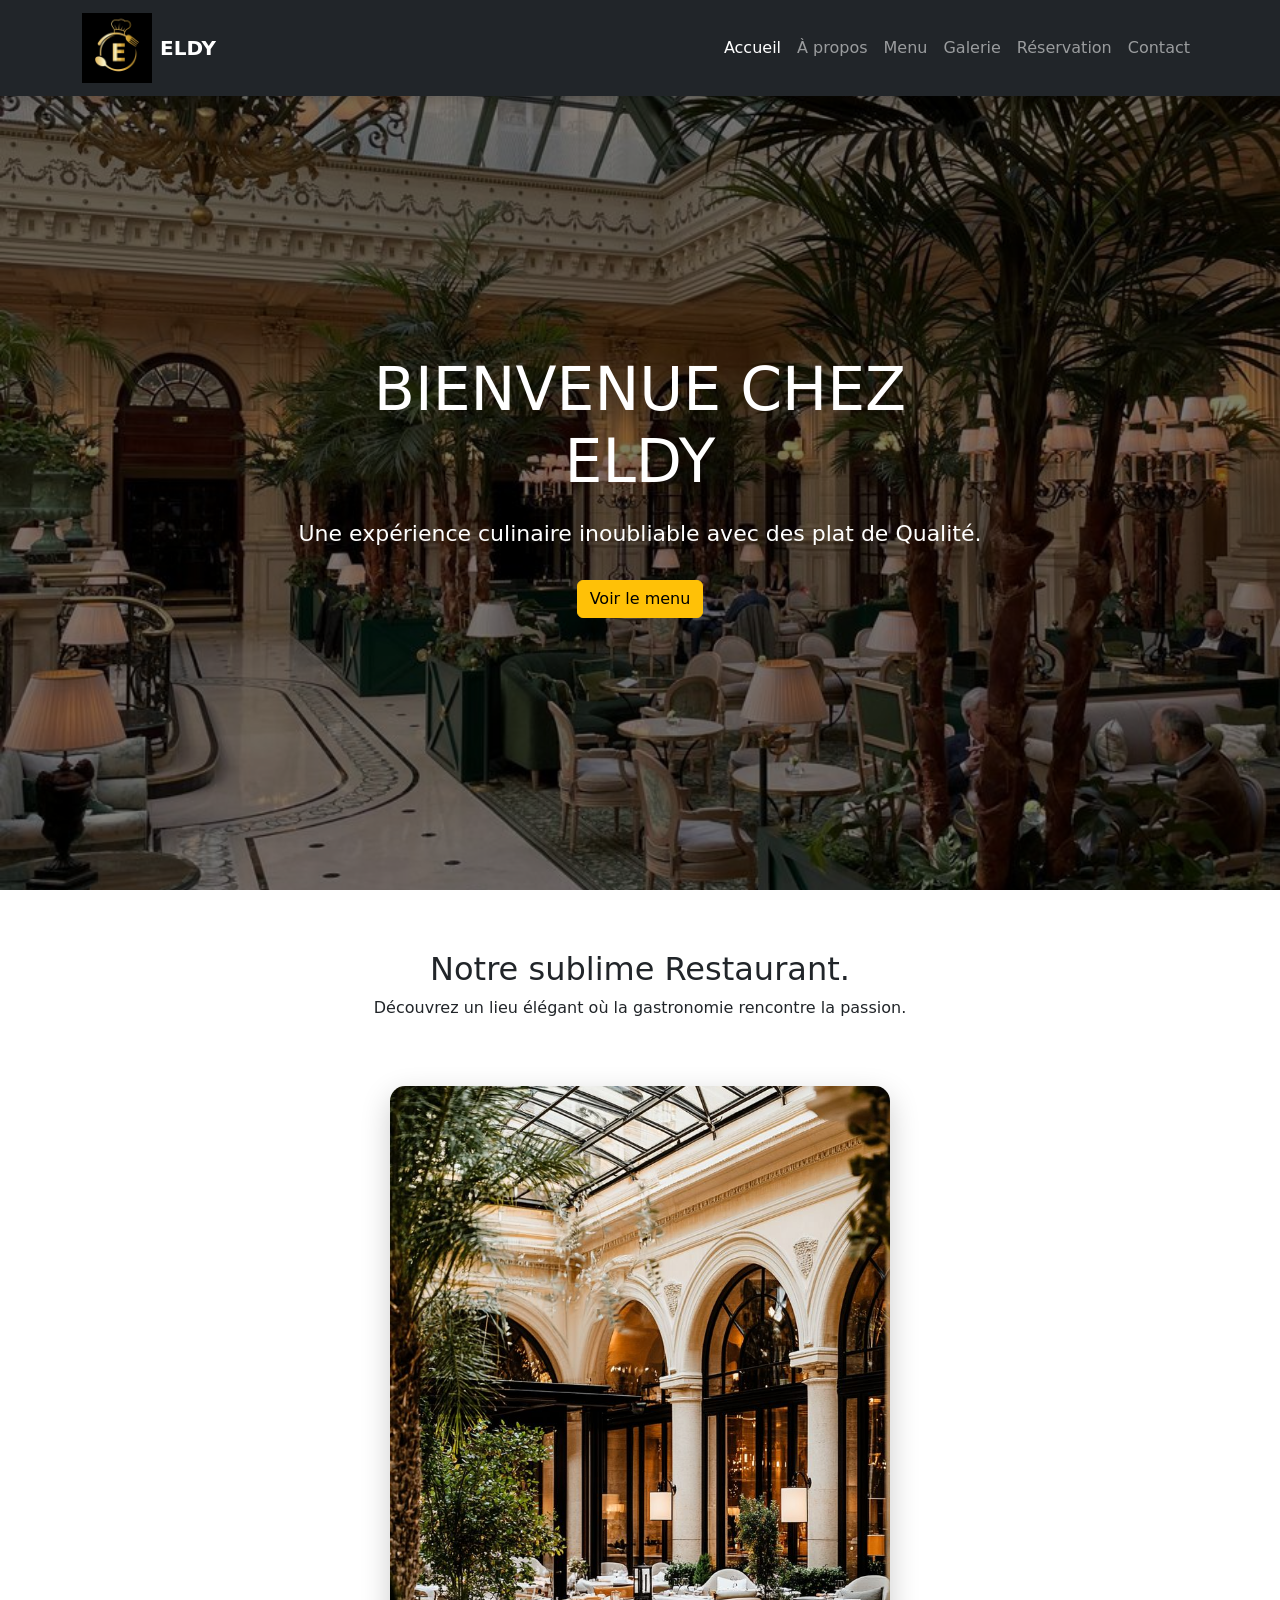
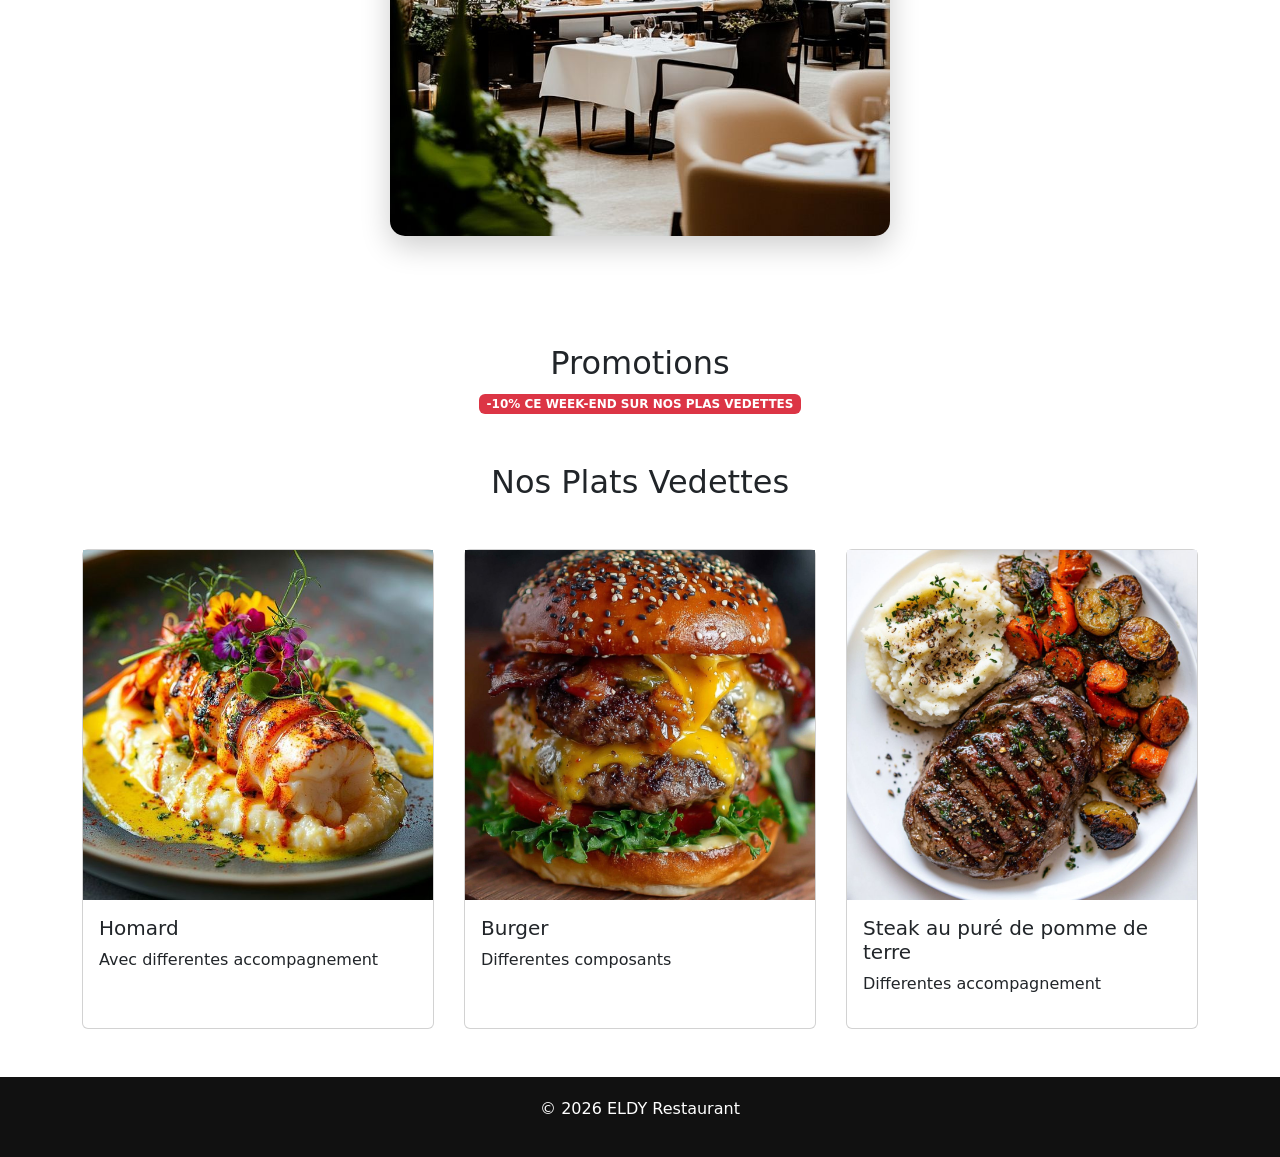
<file: index.html>
<!DOCTYPE html>
<html lang="fr">

<head>

    <meta charset="UTF-8">
    <meta name="viewport" content="width=device-width, initial-scale=1.0">

    <title>ELLI Restaurant</title>

    <link rel="stylesheet" href="style.css">

    <link href="https://cdn.jsdelivr.net/npm/bootstrap@5.3.2/dist/css/bootstrap.min.css" rel="stylesheet">

</head>

<body>

    <!-- NAVBAR FIXE -->

    <nav class="navbar navbar-expand-lg navbar-dark bg-dark fixed-top">

        <div class="container">

            <a class="navbar-brand d-flex align-items-center" href="#">

                <img src="images/LOGO.jpg" alt="Logo ELDY" width="70" class="me-2">

                ELDY

            </a>

            <button class="navbar-toggler" type="button" data-bs-toggle="collapse" data-bs-target="#menu">

                <span class="navbar-toggler-icon"></span>

            </button>

            <div class="collapse navbar-collapse" id="menu">

                <ul class="navbar-nav ms-auto">

                    <li class="nav-item">
                        <a class="nav-link active" href="index.html">Accueil</a>
                    </li>

                    <li class="nav-item">
                        <a class="nav-link" href="apropos.html">À propos</a>
                    </li>

                    <li class="nav-item">
                        <a class="nav-link" href="menu.html">Menu</a>
                    </li>

                    <li class="nav-item">
                        <a class="nav-link" href="galerie.html">Galerie</a>
                    </li>

                    <li class="nav-item">
                        <a class="nav-link" href="reservation.html">Réservation</a>
                    </li>

                    <li class="nav-item">
                        <a class="nav-link" href="contact.html">Contact</a>
                    </li>

                </ul>

            </div>

        </div>

    </nav>

    <!-- HERO SECTION -->

    <section class="hero">

        <div class="hero-content">


            <h1>BIENVENUE CHEZ ELDY</h1>
            <p>Une expérience culinaire inoubliable avec des plat de Qualité.</p>

            <a href="menu.html" class="btn btn-warning">Voir le menu</a>

        </div>

    </section>



    <!-- IMAGE RESTAURANT -->



    <section class="welcome-section">

        <div class="container text-center">

            <h2>Notre sublime Restaurant.</h2>

            <p>Découvrez un lieu élégant où la gastronomie rencontre la passion.</p>

            <img src="images/andan.jpg" class="welcome-img">

        </div>

    </section>

    <section class="container my-5 text-center">

        <h2>Promotions</h2>

        <span class="badge bg-danger">-10% CE WEEK-END SUR NOS PLAS VEDETTES </span>


    </section>

    <section class="container my-5">

        <h2 class="text-center mb-5">Nos Plats Vedettes</h2>

        <div class="grid-3">

            <div class="card">

                <img src="images/pulpe.jpg">

                <div class="card-body">

                    <h5>Homard </h5>

                    <p>Avec differentes accompagnement</p>

                </div>

            </div>


            <div class="card">



                <img src="images/burger.jpg">
                <div class="card-body">

                    <h5>Burger</h5>

                    <p>Differentes composants</p>

                </div>

            </div>


            <div class="card">

                <img src="images/steak.jpg">

                <div class="card-body">

                    <h5>Steak au puré de pomme de terre</h5>

                    <p>Differentes accompagnement</p>

                </div>

            </div>

        </div>

    </section>



    <!-- FOOTER -->

    <footer>

        <p>© 2026 ELDY Restaurant</p>

    </footer>



    <script src="https://cdn.jsdelivr.net/npm/bootstrap@5.3.2/dist/js/bootstrap.bundle.min.js"></script>
    <a href="apropos.html"></a>
    <a href="contact.html"></a>
    <a href="galerie.html"></a>
    <a href="menu.html"></a>
    <a href="reservation.html"></a>

</body>

</html>
</file>
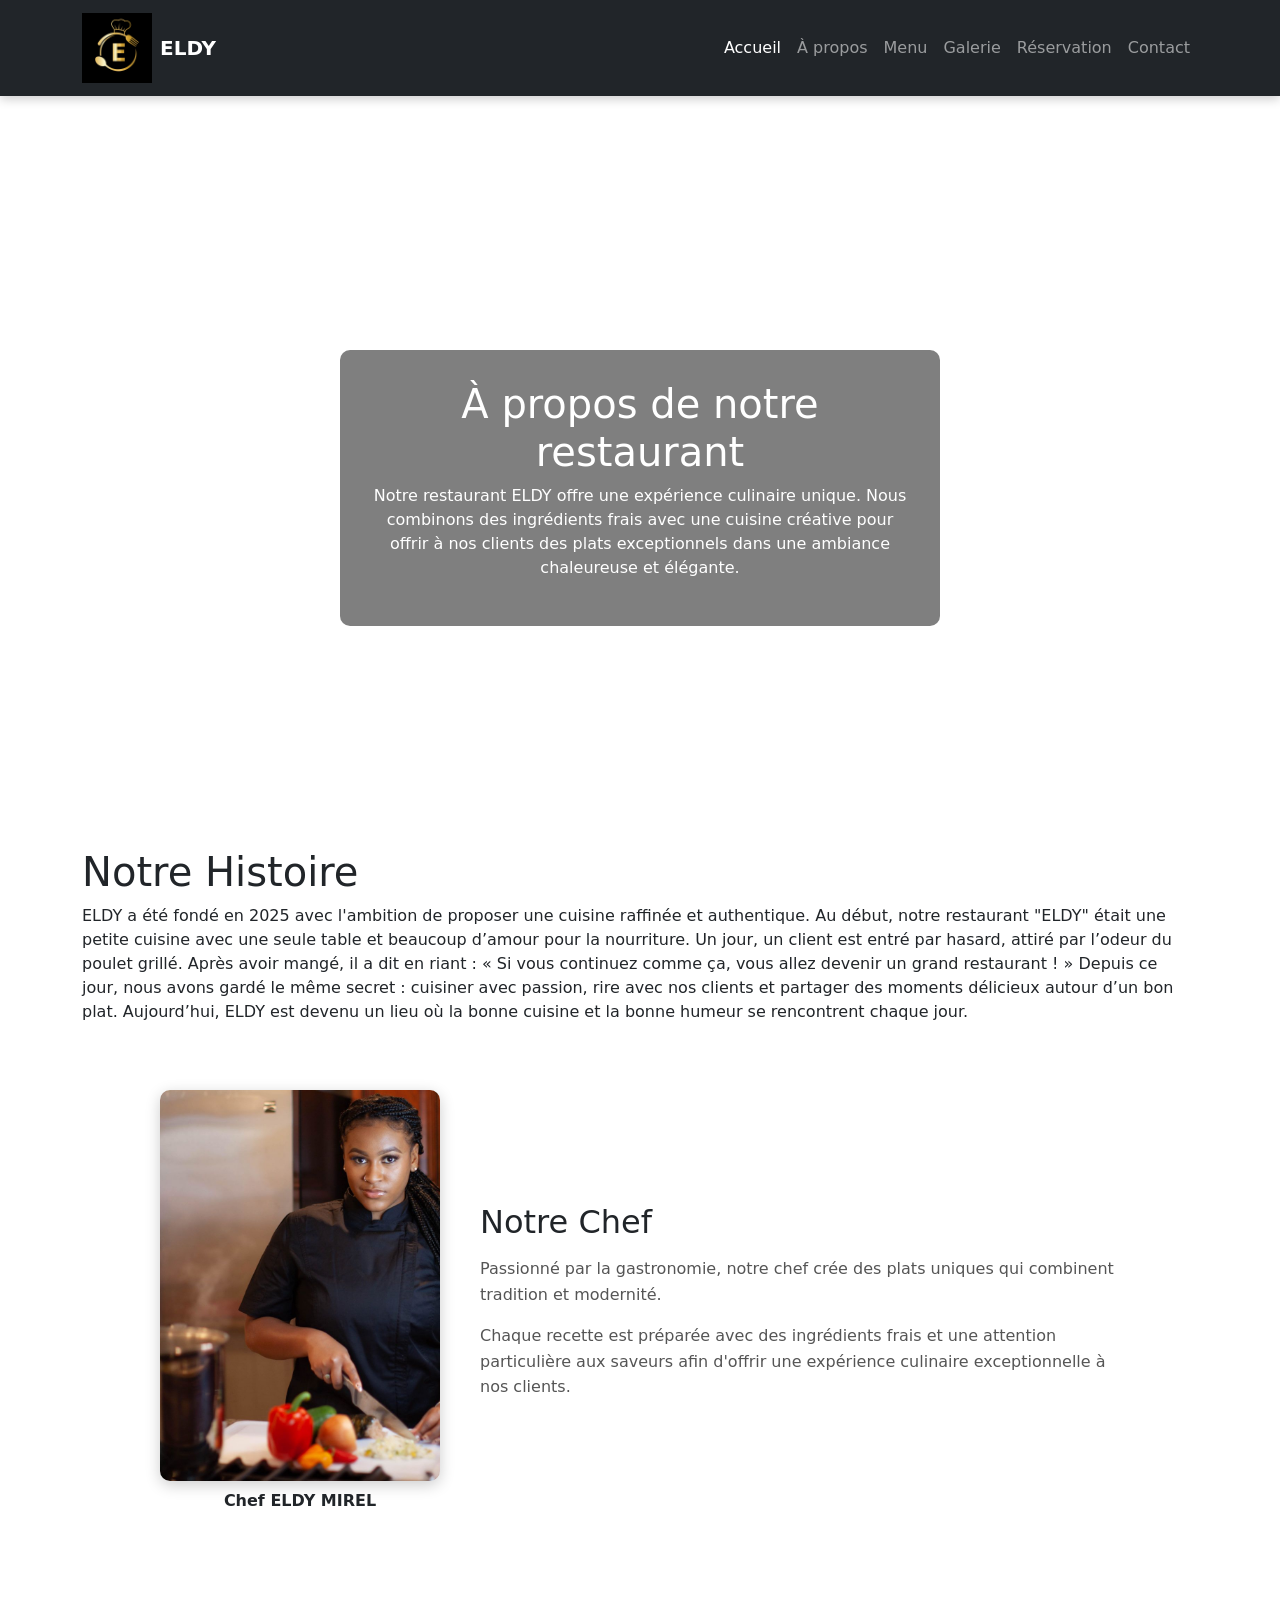
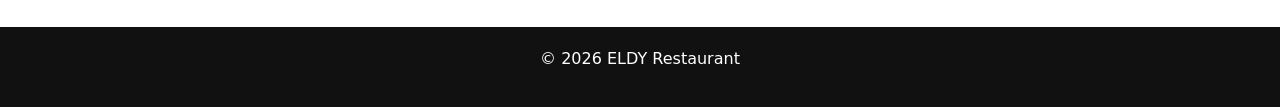
<file: apropos.html>
<!DOCTYPE html>
<html lang="fr">

<head>
    <meta charset="UTF-8">
    <title>À propos</title>

    <link rel="stylesheet" href="style.css">
    <link href="https://cdn.jsdelivr.net/npm/bootstrap@5.3.2/dist/css/bootstrap.min.css" rel="stylesheet">
</head>

<body>


    <!-- NAVBAR FIXE -->

    <nav class="navbar navbar-expand-lg navbar-dark bg-dark fixed-top">

        <div class="container">

            <a class="navbar-brand d-flex align-items-center" href="#">

                <img src="images/LOGO.jpg" alt="Logo ELDY" width="70" class="me-2">

                ELDY

            </a>

            <button class="navbar-toggler" type="button" data-bs-toggle="collapse" data-bs-target="#menu">

                <span class="navbar-toggler-icon"></span>

            </button>

            <div class="collapse navbar-collapse" id="menu">

                <ul class="navbar-nav ms-auto">

                    <li class="nav-item">
                        <a class="nav-link active" href="index.html">Accueil</a>
                    </li>

                    <li class="nav-item">
                        <a class="nav-link" href="apropos.html">À propos</a>
                    </li>

                    <li class="nav-item">
                        <a class="nav-link" href="menu.html">Menu</a>
                    </li>

                    <li class="nav-item">
                        <a class="nav-link" href="galerie.html">Galerie</a>
                    </li>

                    <li class="nav-item">
                        <a class="nav-link" href="reservation.html">Réservation</a>
                    </li>

                    <li class="nav-item">
                        <a class="nav-link" href="contact.html">Contact</a>
                    </li>

                </ul>

            </div>

        </div>

    </nav>

    <main class="container my-5">

        <section class="apropos-hero">

            <div class="apropos-text">

                <h1>À propos de notre restaurant</h1>

                <p>
                    Notre restaurant ELDY offre une expérience culinaire unique.
                    Nous combinons des ingrédients frais avec une cuisine créative
                    pour offrir à nos clients des plats exceptionnels dans une
                    ambiance chaleureuse et élégante.
                </p>

            </div>

        </section>

        <h1>Notre Histoire</h1>

        <p>
            ELDY a été fondé en 2025 avec l'ambition de proposer une cuisine raffinée et authentique.
            Au début, notre restaurant "ELDY" était une petite cuisine avec une seule table et beaucoup d’amour pour la
            nourriture. Un jour, un client est entré par hasard, attiré par l’odeur du poulet grillé. Après avoir mangé,
            il a dit en riant : « Si vous continuez comme ça, vous allez devenir un grand restaurant ! »

            Depuis ce jour, nous avons gardé le même secret : cuisiner avec passion, rire avec nos clients et partager
            des moments délicieux autour d’un bon plat. Aujourd’hui, ELDY est devenu un lieu où la bonne cuisine et la
            bonne humeur se rencontrent chaque jour.

        </p>




        <section class="chef-section">

            <figure class="chef-image">
                <img src="images/chef de cuisine.jpg" alt="Chef du restaurant Étoilé">
                <figcaption>Chef ELDY MIREL</figcaption>
            </figure>

            <article class="chef-text">

                <h2>Notre Chef</h2>

                <p>
                    Passionné par la gastronomie, notre chef crée des plats uniques
                    qui combinent tradition et modernité.
                </p>

                <p>
                    Chaque recette est préparée avec des ingrédients frais et une
                    attention particulière aux saveurs afin d'offrir une expérience
                    culinaire exceptionnelle à nos clients.
                </p>

            </article>

        </section>

    </main>

    <footer>
        <p>© 2026 ELDY Restaurant</p>
    </footer>

</body>

</html>
</file>
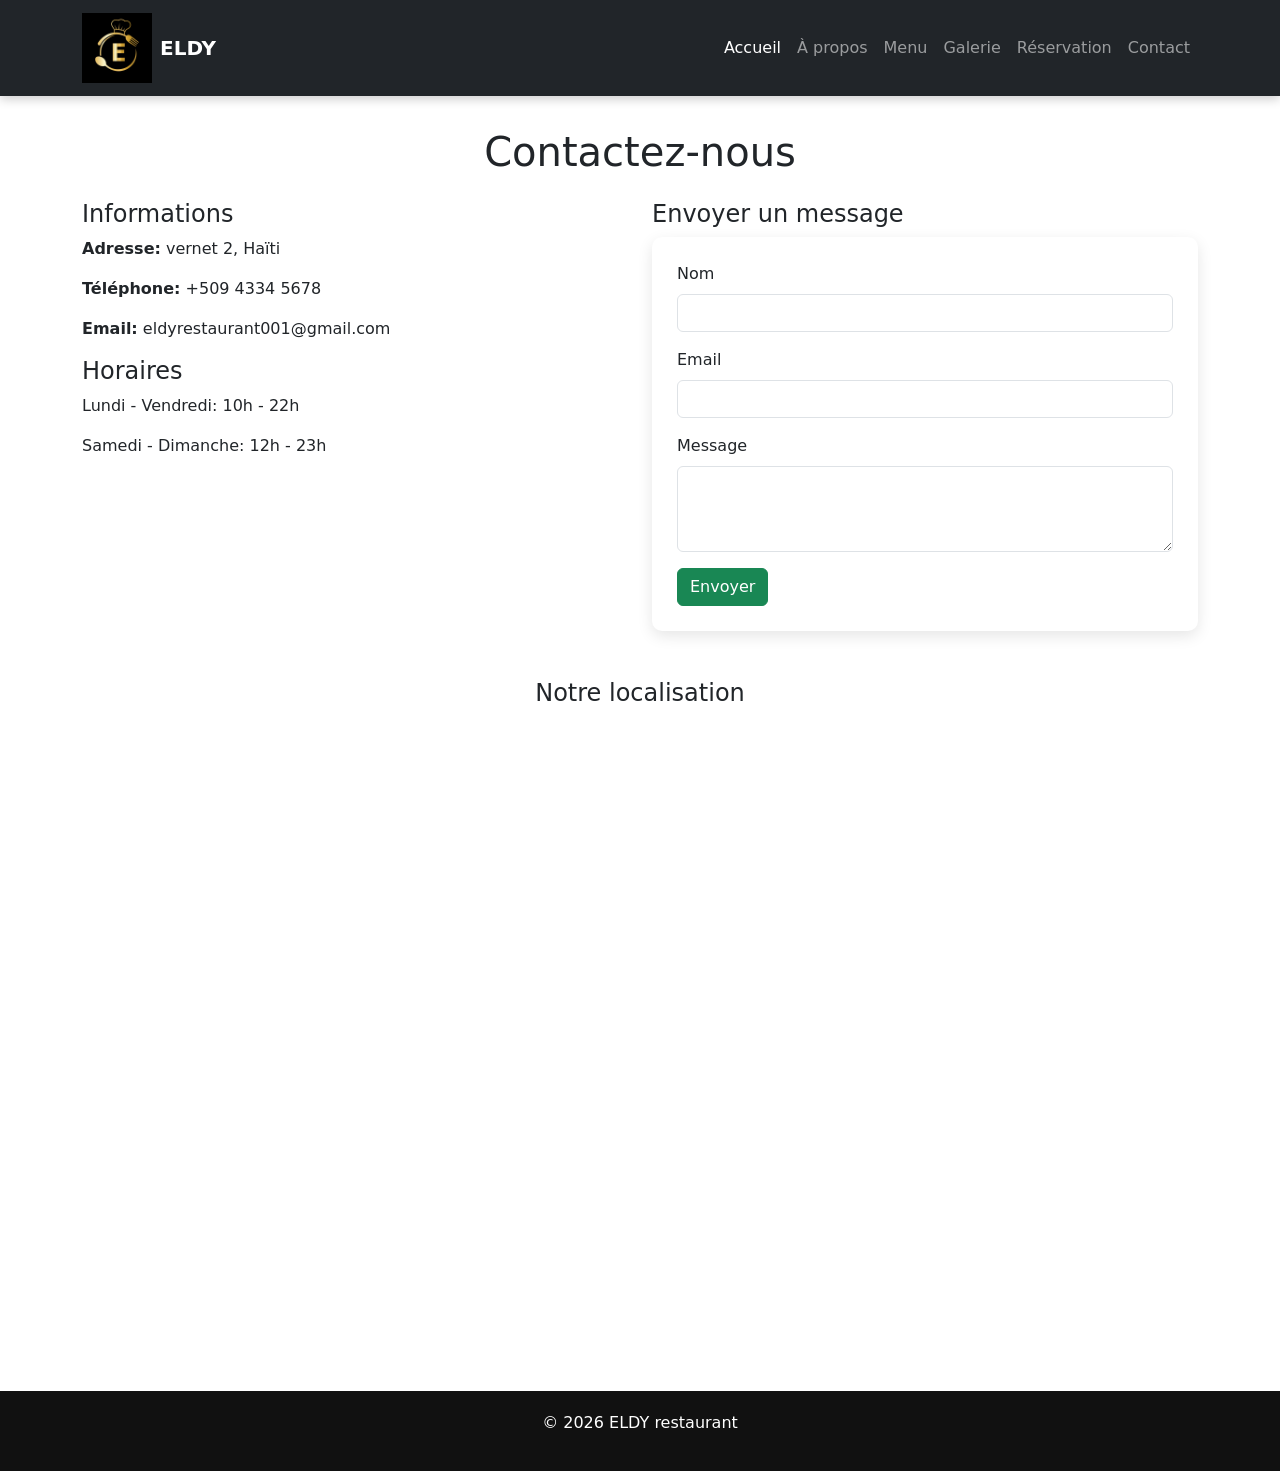
<file: contact.html>
<!DOCTYPE html>
<html lang="fr">

<head>
    <meta charset="UTF-8">
    <title>Contact</title>

    <link rel="stylesheet" href="style.css">
    <link href="https://cdn.jsdelivr.net/npm/bootstrap@5.3.2/dist/css/bootstrap.min.css" rel="stylesheet">
</head>

<body>

    <!-- NAVBAR FIXE -->

    <nav class="navbar navbar-expand-lg navbar-dark bg-dark fixed-top">

        <div class="container">

            <a class="navbar-brand d-flex align-items-center" href="#">

                <img src="images/LOGO.jpg" alt="Logo ELDY" width="70" class="me-2">

                ELDY

            </a>

            <button class="navbar-toggler" type="button" data-bs-toggle="collapse" data-bs-target="#menu">

                <span class="navbar-toggler-icon"></span>

            </button>

            <div class="collapse navbar-collapse" id="menu">

                <ul class="navbar-nav ms-auto">

                    <li class="nav-item">
                        <a class="nav-link active" href="index.html">Accueil</a>
                    </li>

                    <li class="nav-item">
                        <a class="nav-link" href="apropos.html">À propos</a>
                    </li>

                    <li class="nav-item">
                        <a class="nav-link" href="menu.html">Menu</a>
                    </li>

                    <li class="nav-item">
                        <a class="nav-link" href="galerie.html">Galerie</a>
                    </li>

                    <li class="nav-item">
                        <a class="nav-link" href="reservation.html">Réservation</a>
                    </li>

                    <li class="nav-item">
                        <a class="nav-link" href="contact.html">Contact</a>
                    </li>

                </ul>

            </div>

        </div>


    </nav>


    <main class="container my-5">

        <h1 class="text-center mb-4">Contactez-nous</h1>


        <div class="row">

            <div class="col-md-6">

                <h4>Informations</h4>

                <p><strong>Adresse:</strong> vernet 2, Haïti</p>

                <p><strong>Téléphone:</strong> +509 4334 5678</p>

                <p><strong>Email:</strong> eldyrestaurant001@gmail.com</p>

                <h4>Horaires</h4>

                <p>Lundi - Vendredi: 10h - 22h</p>
                <p>Samedi - Dimanche: 12h - 23h</p>

            </div>


            <div class="col-md-6">

                <h4>Envoyer un message</h4>

                <form>

                    <div class="mb-3">
                        <label for="nom" class="form-label">Nom</label>
                        <input type="text" class="form-control" id="nom" required>
                    </div>

                    <div class="mb-3">
                        <label for="email" class="form-label">Email</label>
                        <input type="email" class="form-control" id="email" required>
                    </div>

                    <div class="mb-3">
                        <label for="message" class="form-label">Message</label>
                        <textarea class="form-control" id="message" rows="3" required></textarea>
                    </div>

                    <button type="submit" class="btn btn-success">Envoyer</button>

                </form>

            </div>

        </div>


        <h4 class="text-center mt-5">Notre localisation</h4>

        <div class="map-responsive">

            <iframe src="https://www.google.com/maps?q=aux-cayes&output=embed" width="100%" height="350"
                style="border:0;" allowfullscreen="" loading="lazy">
            </iframe>

        </div>




    </main>

    <footer>
        <p>© 2026 ELDY restaurant</p>
    </footer>

</body>

</html>
</file>
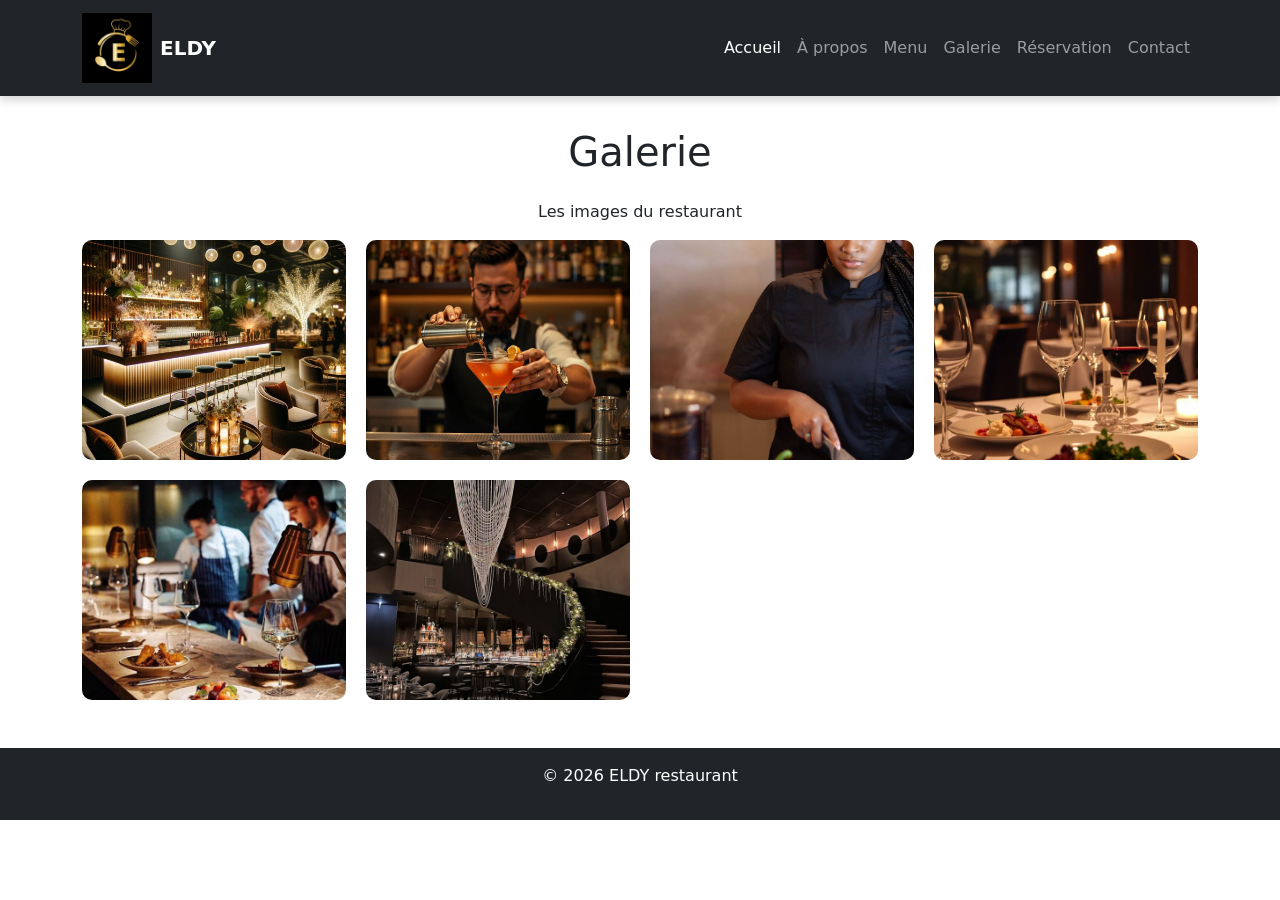
<file: galerie.html>
<!DOCTYPE html>
<html lang="fr">

<head>
    <meta charset="UTF-8">
    <title>Galerie</title>

    <link rel="stylesheet" href="style.css">
    <link href="https://cdn.jsdelivr.net/npm/bootstrap@5.3.2/dist/css/bootstrap.min.css" rel="stylesheet">
</head>

<body>

    <!-- NAVBAR FIXE -->

    <nav class="navbar navbar-expand-lg navbar-dark bg-dark fixed-top">

        <div class="container">

            <a class="navbar-brand d-flex align-items-center" href="#">

                <img src="images/LOGO.jpg" alt="Logo ELDY" width="70" class="me-2">

                ELDY

            </a>

            <button class="navbar-toggler" type="button" data-bs-toggle="collapse" data-bs-target="#menu">

                <span class="navbar-toggler-icon"></span>

            </button>

            <div class="collapse navbar-collapse" id="menu">

                <ul class="navbar-nav ms-auto">

                    <li class="nav-item">
                        <a class="nav-link active" href="index.html">Accueil</a>
                    </li>

                    <li class="nav-item">
                        <a class="nav-link" href="apropos.html">À propos</a>
                    </li>

                    <li class="nav-item">
                        <a class="nav-link" href="menu.html">Menu</a>
                    </li>

                    <li class="nav-item">
                        <a class="nav-link" href="galerie.html">Galerie</a>
                    </li>

                    <li class="nav-item">
                        <a class="nav-link" href="reservation.html">Réservation</a>
                    </li>

                    <li class="nav-item">
                        <a class="nav-link" href="contact.html">Contact</a>
                    </li>

                </ul>

            </div>

        </div>

    </nav>


    <section class="container my-5">

        <h1 class="text-center mb-4">Galerie</h1>

        <p class="text-center">Les images du restaurant</p>

        <div class="gallery-grid">

            <img src="images/bar2.jpg" alt="bar">
            <img src="images/batman en action.jpg" alt="restaurant">
            <img src="images/chef de cuisine.jpg" alt="entrée">
            <img src="images/gal3.jpg" alt="">
            <img src="images/gal4.jpg" alt="">
            <img src="images/rest.jpg" alt="">

        </div>

    </section>

    <footer class="text-center p-3 bg-dark text-white">
        <p>© 2026 ELDY restaurant</p>
    </footer>

</body>

</html>
</file>
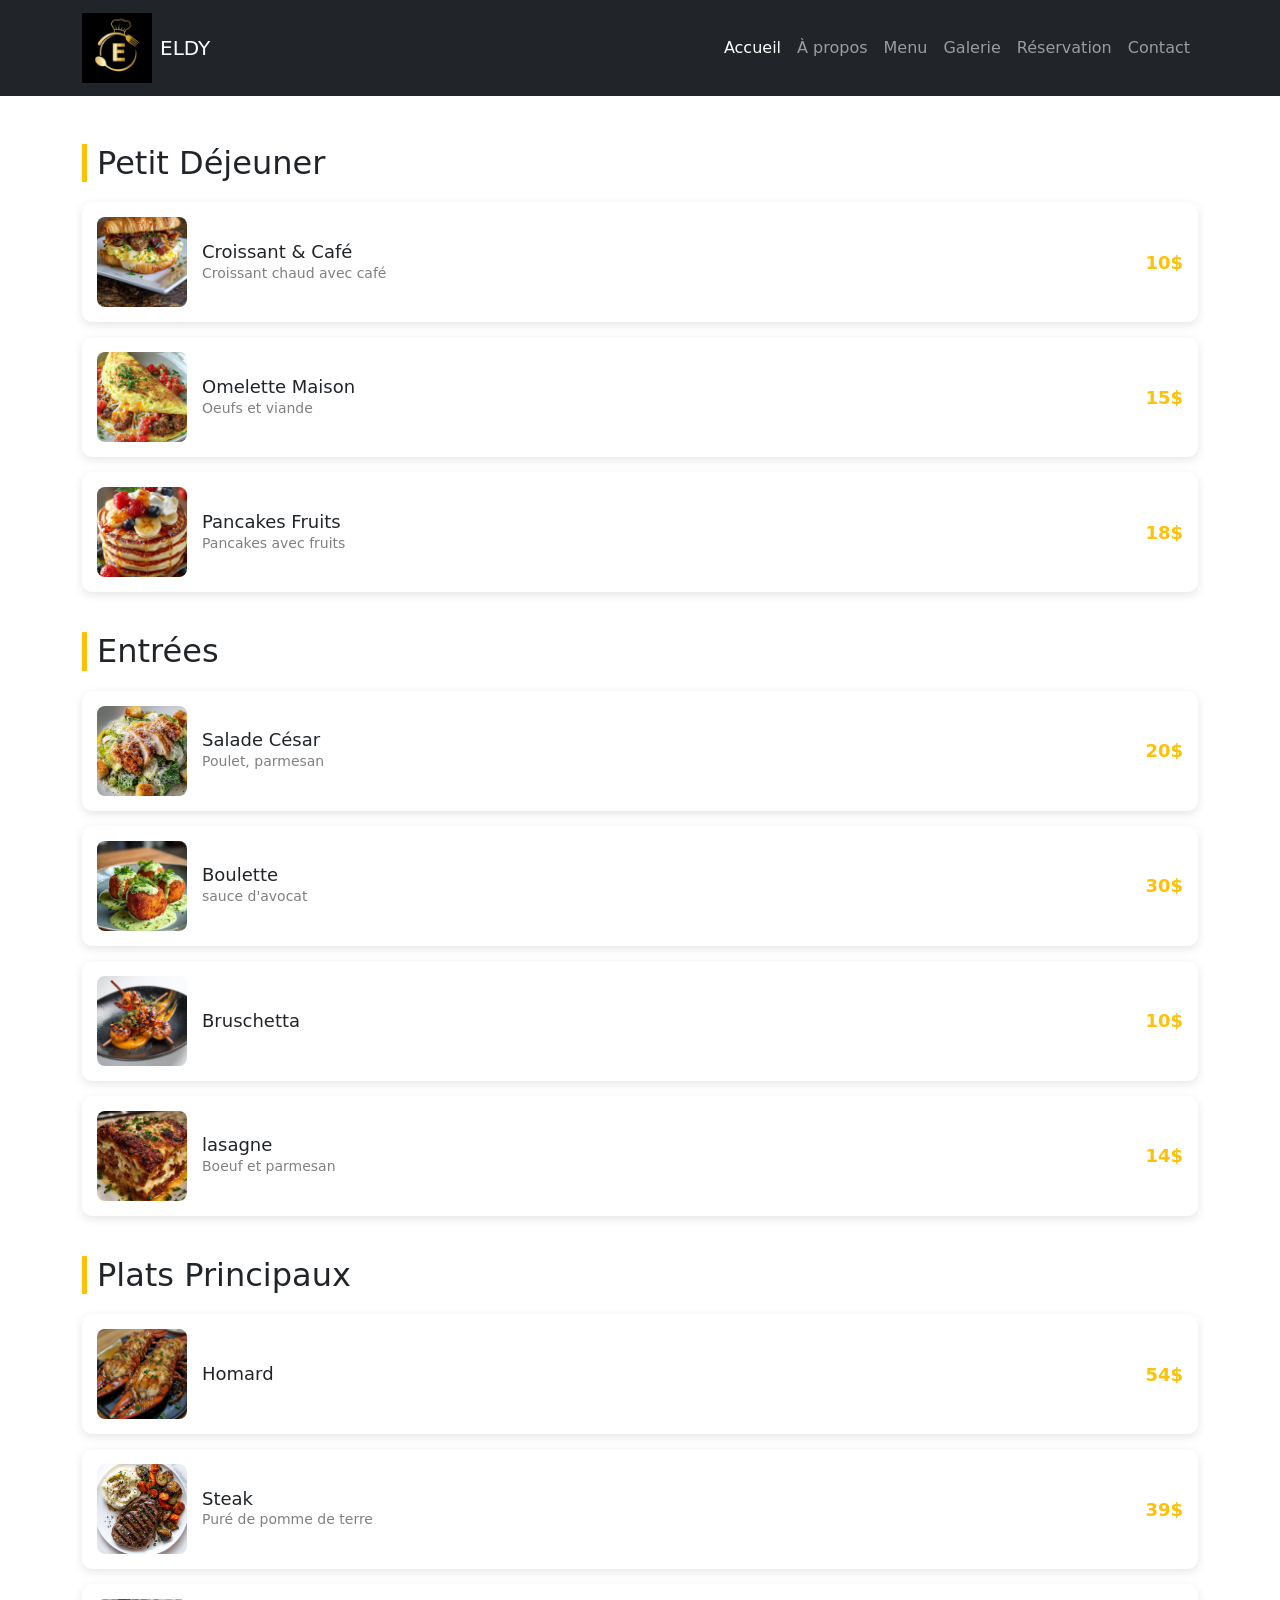
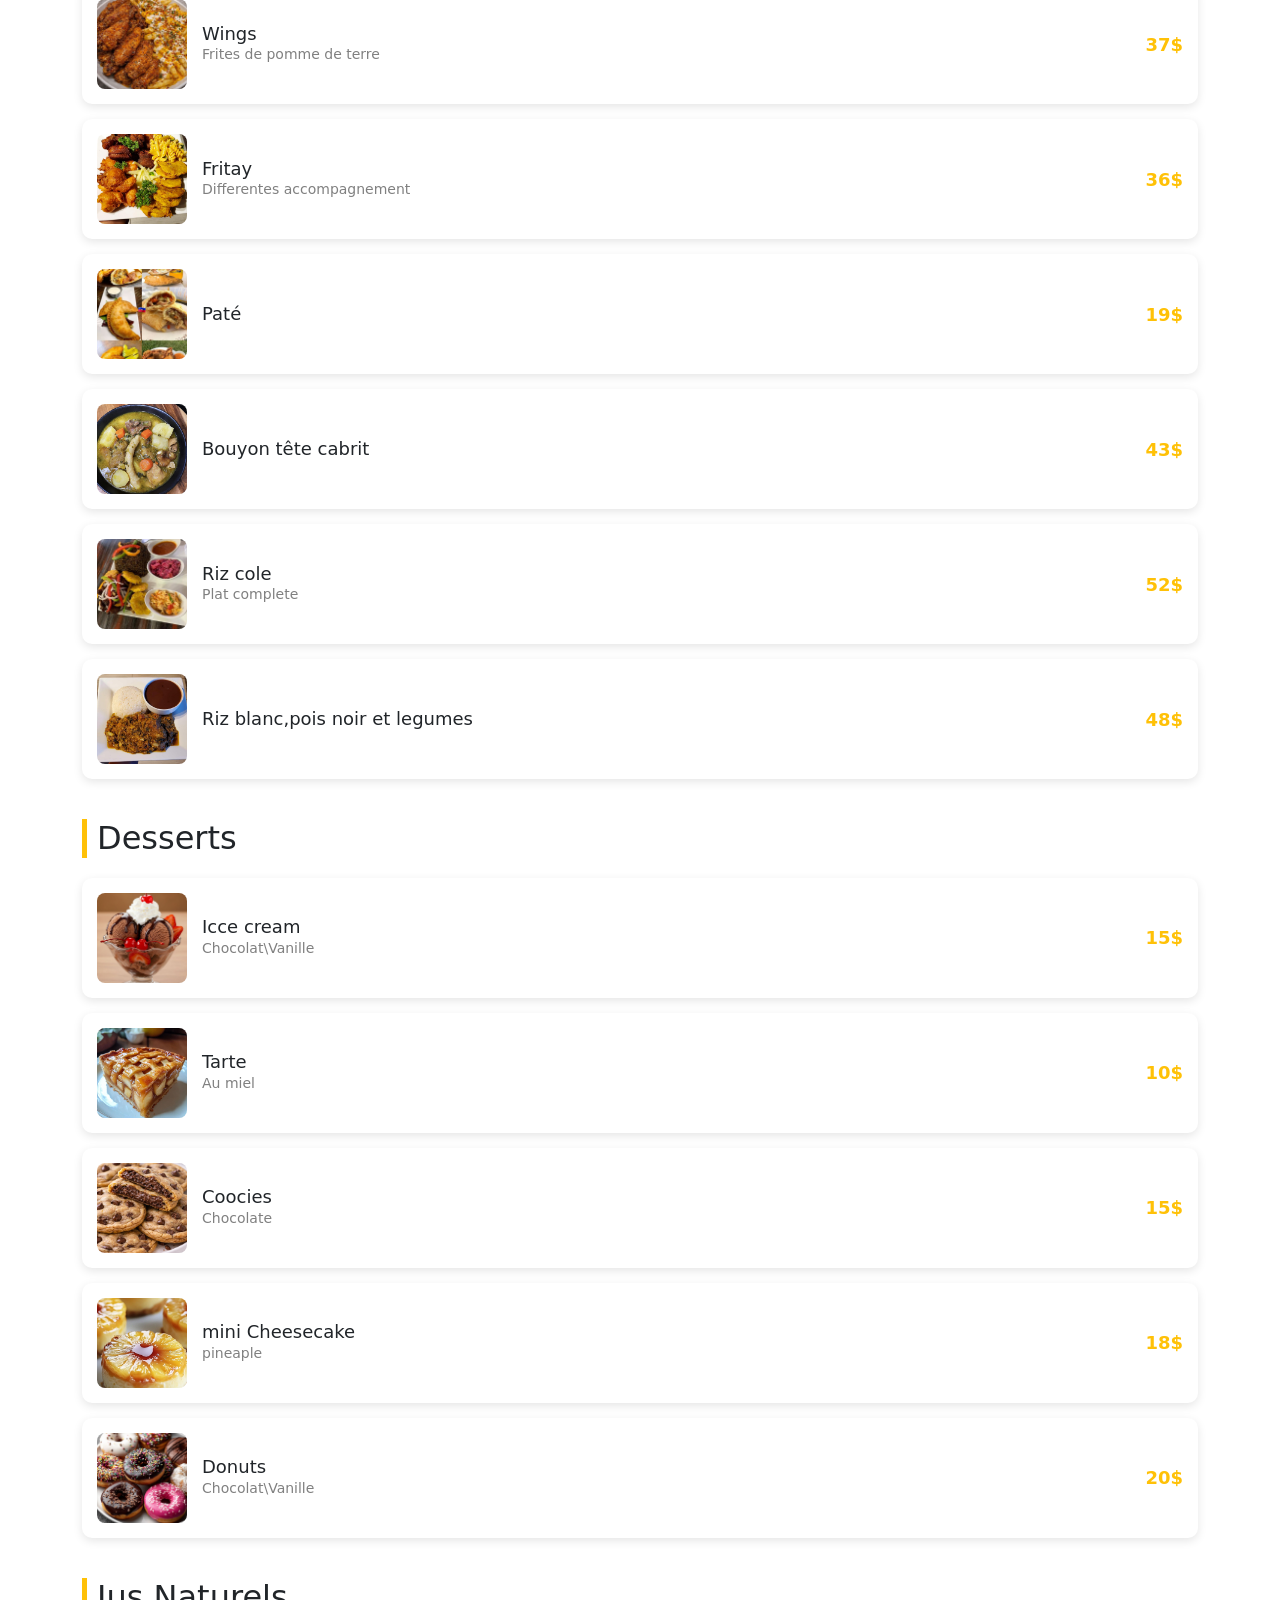
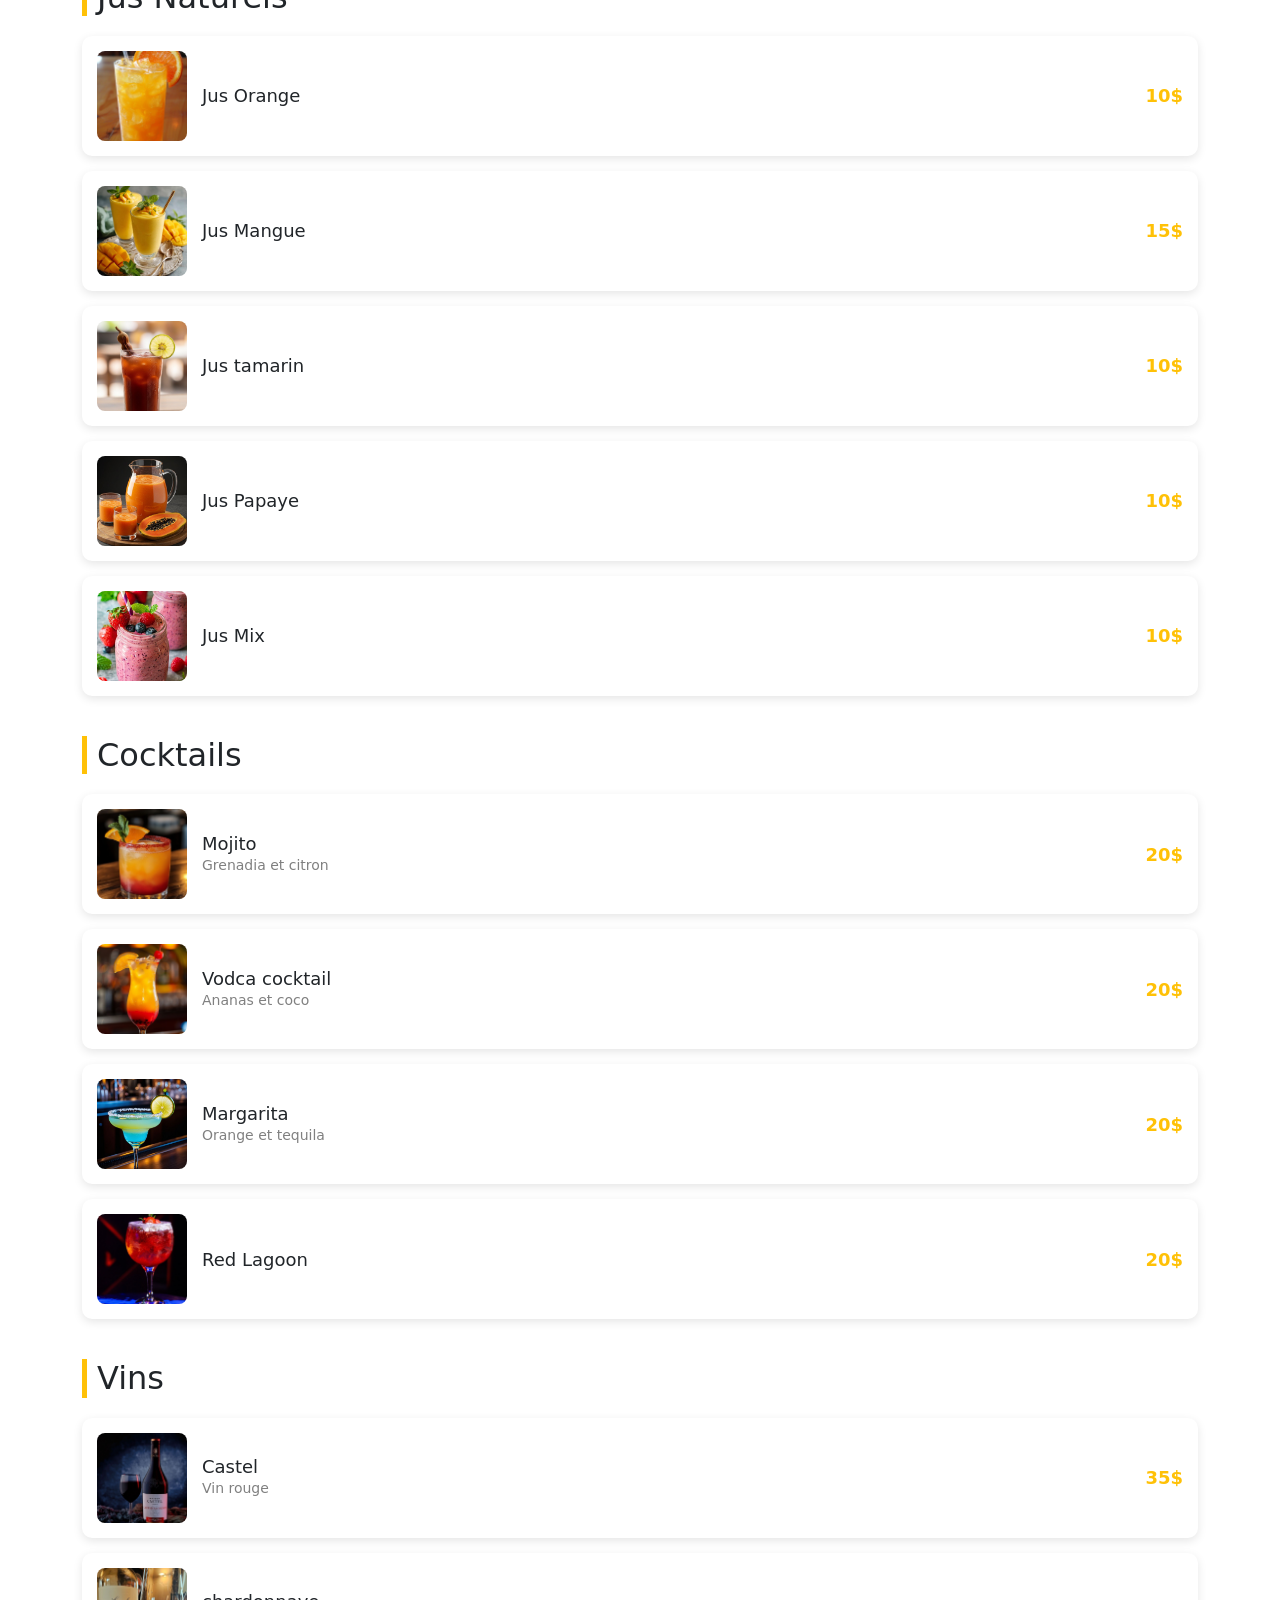
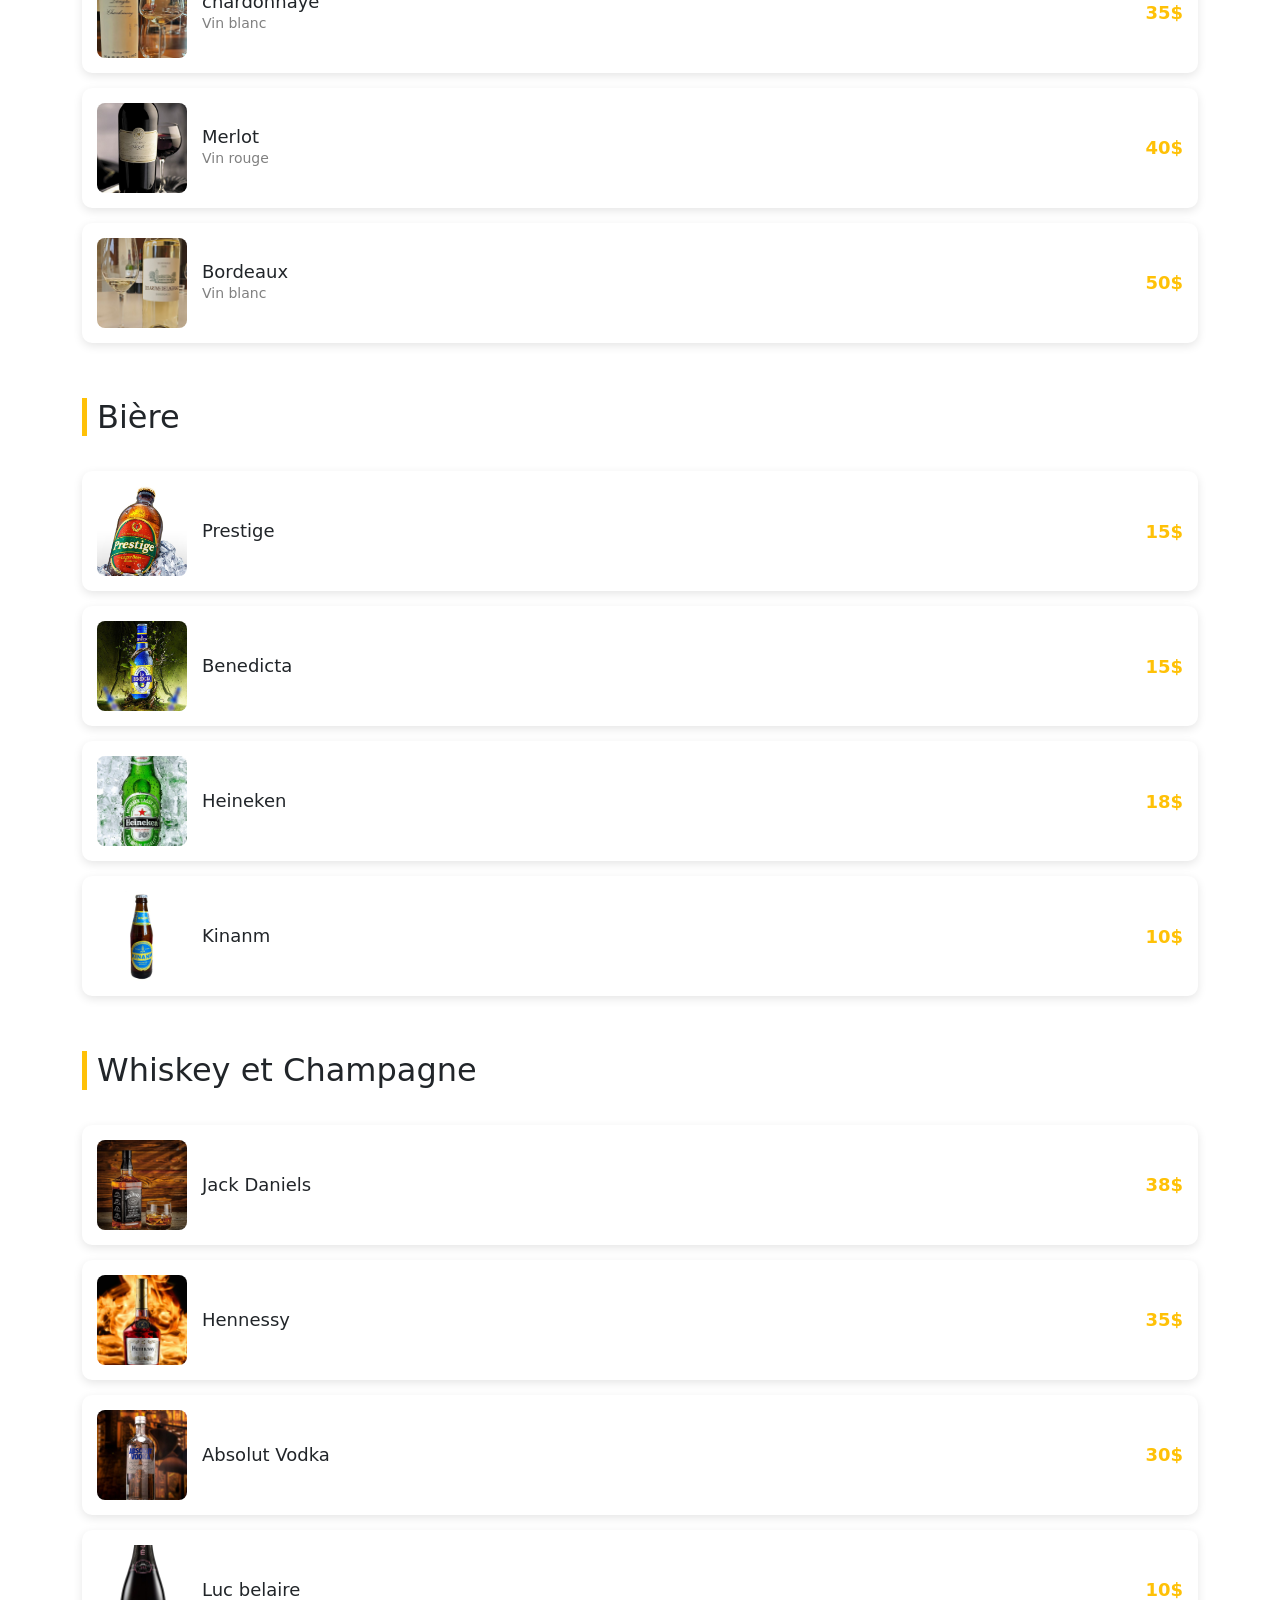
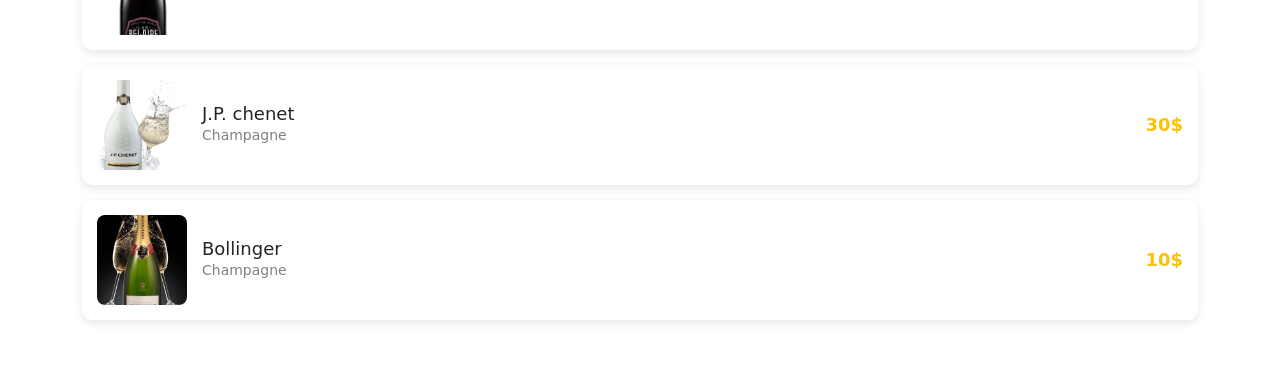
<file: menu.html>
<!DOCTYPE html>
<html lang="fr">

<head>

    <meta charset="UTF-8">
    <meta name="viewport" content="width=device-width, initial-scale=1.0">

    <title>Menu - ELDY</title>

    <link rel="stylesheet" href="menu.css">

    <link href="https://cdn.jsdelivr.net/npm/bootstrap@5.3.2/dist/css/bootstrap.min.css" rel="stylesheet">

</head>

<body>

    <!-- NAVBAR FIXE -->

    <nav class="navbar navbar-expand-lg navbar-dark bg-dark fixed-top">

        <div class="container">

            <a class="navbar-brand d-flex align-items-center" href="#">

                <img src="images/LOGO.jpg" alt="Logo ELDY" width="70" class="me-2">

                ELDY

            </a>

            <button class="navbar-toggler" type="button" data-bs-toggle="collapse" data-bs-target="#menu">

                <span class="navbar-toggler-icon"></span>

            </button>

            <div class="collapse navbar-collapse" id="menu">

                <ul class="navbar-nav ms-auto">

                    <li class="nav-item">
                        <a class="nav-link active" href="index.html">Accueil</a>
                    </li>

                    <li class="nav-item">
                        <a class="nav-link" href="apropos.html">À propos</a>
                    </li>

                    <li class="nav-item">
                        <a class="nav-link" href="menu.html">Menu</a>
                    </li>

                    <li class="nav-item">
                        <a class="nav-link" href="galerie.html">Galerie</a>
                    </li>

                    <li class="nav-item">
                        <a class="nav-link" href="reservation.html">Réservation</a>
                    </li>

                    <li class="nav-item">
                        <a class="nav-link" href="contact.html">Contact</a>
                    </li>

                </ul>

            </div>

        </div>

    </nav>




    <section class="container my-5">

        <h1 class="text-center mb-5">Notre Menu</h1>


        <!-- PETIT DEJEUNER -->

        <h2 class="menu-title">Petit Déjeuner</h2>

        <div class="menu-grid">

            <div class="menu-item">
                <img src="images/croissant au jambon.jpg" class="menu-img">
                <div class="menu-info">
                    <h5>Croissant & Café</h5>
                    <p>Croissant chaud avec café</p>
                </div>
                <span class="menu-price">10$</span>
            </div>

            <div class="menu-item">
                <img src="images/omelette viande.jpg" class="menu-img">
                <div class="menu-info">
                    <h5>Omelette Maison</h5>
                    <p>Oeufs et viande</p>
                </div>
                <span class="menu-price">15$</span>
            </div>

            <div class="menu-item">
                <img src="images/pancakes.jpg" class="menu-img">
                <div class="menu-info">
                    <h5>Pancakes Fruits</h5>
                    <p>Pancakes avec fruits</p>
                </div>
                <span class="menu-price">18$</span>
            </div>

        </div>


        <!-- ENTREES -->

        <h2 class="menu-title">Entrées</h2>

        <div class="menu-grid">

            <div class="menu-item">
                <img src="images/salad cesar chicken.jpg" class="menu-img">
                <div class="menu-info">
                    <h5>Salade César</h5>
                    <p>Poulet, parmesan</p>
                </div>
                <span class="menu-price">20$</span>
            </div>

            <div class="menu-item">
                <img src="images/boulet entre.jpg" class="menu-img">
                <div class="menu-info">
                    <h5>Boulette</h5>
                    <p>sauce d'avocat </p>
                </div>
                <span class="menu-price">30$</span>
            </div>

            <div class="menu-item">
                <img src="images/brochet crevet.jpg" class="menu-img">
                <div class="menu-info">
                    <h5>Bruschetta</h5>
                    <p></p>
                </div>
                <span class="menu-price">10$</span>
            </div>

            <div class="menu-item">
                <img src="images/lasagne.jpg" class="menu-img">
                <div class="menu-info">
                    <h5>lasagne</h5>
                    <p>Boeuf et parmesan</p>
                </div>
                <span class="menu-price">14$</span>
            </div>

        </div>


        <!-- PLATS PRINCIPAUX -->

        <h2 class="menu-title">Plats Principaux</h2>

        <div class="menu-grid">

            <div class="menu-item">
                <img src="images/hommar pince.jpg" class="menu-img">
                <div class="menu-info">
                    <h5>Homard</h5>
                    <p></p>
                </div>
                <span class="menu-price">54$</span>
            </div>

            <div class="menu-item">
                <img src="images/steak.jpg" class="menu-img">
                <div class="menu-info">
                    <h5>Steak</h5>
                    <p>Puré de pomme de terre</p>
                </div>
                <span class="menu-price">39$</span>
            </div>

            <div class="menu-item">
                <img src="images/wings et frites.jpg" class="menu-img">
                <div class="menu-info">
                    <h5>Wings</h5>
                    <p>Frites de pomme de terre</p>
                </div>
                <span class="menu-price">37$</span>
            </div>

            <div class="menu-item">
                <img src="images/fritay.jpg" class="menu-img">
                <div class="menu-info">
                    <h5>Fritay </h5>
                    <p>Differentes accompagnement</p>
                </div>
                <span class="menu-price">36$</span>
            </div>

            <div class="menu-item">
                <img src="images/patee.jpg" class="menu-img">
                <div class="menu-info">
                    <h5>Paté</h5>
                    <p></p>
                </div>
                <span class="menu-price">19$</span>
            </div>

            <div class="menu-item">
                <img src="images/bouyon.jpg" class="menu-img">
                <div class="menu-info">
                    <h5>Bouyon tête cabrit</h5>
                    <p></p>
                </div>
                <span class="menu-price">43$</span>
            </div>


            <div class="menu-item">
                <img src="images/duri kole.jpg" class="menu-img">
                <div class="menu-info">
                    <h5>Riz cole</h5>
                    <p> Plat complete</p>
                </div>
                <span class="menu-price">52$</span>
            </div>


            <div class="menu-item">
                <img src="images/diri sospwa.jpg" class="menu-img">
                <div class="menu-info">
                    <h5>Riz blanc,pois noir et legumes</h5>
                    <p></p>
                </div>
                <span class="menu-price">48$</span>
            </div>


        </div>


        <!-- DESSERT -->

        <h2 class="menu-title">Desserts</h2>

        <div class="menu-grid">

            <div class="menu-item">
                <img src="images/Chocolate ice creame.jpg" class="menu-img">
                <div class="menu-info">
                    <h5>Icce cream</h5>
                    <p>Chocolat\Vanille</p>
                </div>
                <span class="menu-price">15$</span>
            </div>

            <div class="menu-item">
                <img src="images/tarte au miel.jpg" class="menu-img">
                <div class="menu-info">
                    <h5>Tarte</h5>
                    <p>Au miel</p>
                </div>
                <span class="menu-price">10$</span>
            </div>

            <div class="menu-item">
                <img src="images/cookies chocolate.jpg" class="menu-img">
                <div class="menu-info">
                    <h5>Coocies </h5>
                    <p>Chocolate</p>
                </div>
                <span class="menu-price">15$</span>
            </div>

            <div class="menu-item">
                <img src="images/mini cheesecakes pineaple.jpg" class="menu-img">
                <div class="menu-info">
                    <h5>mini Cheesecake</h5>
                    <p>pineaple</p>
                </div>
                <span class="menu-price">18$</span>
            </div>

            <div class="menu-item">
                <img src="images/donuts.jpg" class="menu-img">
                <div class="menu-info">
                    <h5>Donuts</h5>
                    <p>Chocolat\Vanille</p>
                </div>
                <span class="menu-price">20$</span>
            </div>

        </div>


        <!-- JUS -->

        <h2 class="menu-title">Jus Naturels</h2>

        <div class="menu-grid">

            <div class="menu-item">
                <img src="images/jus orange.jpg" class="menu-img">
                <div class="menu-info">
                    <h5>Jus Orange</h5>
                    <p></p>
                </div>
                <span class="menu-price">10$</span>
            </div>

            <div class="menu-item">
                <img src="images/jus mango.jpg" class="menu-img">
                <div class="menu-info">
                    <h5>Jus Mangue</h5>
                    <p></p>
                </div>
                <span class="menu-price">15$</span>
            </div>

            <div class="menu-item">
                <img src="images/jus tamarin.jpg" class="menu-img">
                <div class="menu-info">
                    <h5>Jus tamarin</h5>
                    <p></p>
                </div>
                <span class="menu-price">10$</span>
            </div>

            <div class="menu-item">
                <img src="images/jus papaye.jpg" class="menu-img">
                <div class="menu-info">
                    <h5>Jus Papaye</h5>
                    <p></p>
                </div>
                <span class="menu-price">10$</span>
            </div>

            <div class="menu-item">
                <img src="images/jus mix.jpg" class="menu-img">
                <div class="menu-info">
                    <h5>Jus Mix</h5>
                    <p></p>
                </div>
                <span class="menu-price">10$</span>
            </div>

        </div>


        <!-- COCKTAIL -->

        <h2 class="menu-title">Cocktails</h2>

        <div class="menu-grid">

            <div class="menu-item">
                <img src="images/cocktail2.jpg" class="menu-img">
                <div class="menu-info">
                    <h5>Mojito</h5>
                    <p>Grenadia et citron</p>
                </div>
                <span class="menu-price">20$</span>
            </div>

            <div class="menu-item">
                <img src="images/vodka cocktail.jpg" class="menu-img">
                <div class="menu-info">
                    <h5>Vodca cocktail</h5>
                    <p>Ananas et coco</p>
                </div>
                <span class="menu-price">20$</span>
            </div>

            <div class="menu-item">
                <img src="images/Margarita.jpg" class="menu-img">
                <div class="menu-info">
                    <h5>Margarita</h5>
                    <p>Orange et tequila</p>
                </div>
                <span class="menu-price">20$</span>
            </div>

            <div class="menu-item">
                <img src="images/coctel3.jpg" class="menu-img">
                <div class="menu-info">
                    <h5>Red Lagoon</h5>
                    <p></p>
                </div>
                <span class="menu-price">20$</span>
            </div>

        </div>


        <!-- VIN -->

        <h2 class="menu-title">Vins</h2>

        <div class="menu-grid">

            <div class="menu-item">
                <img src="images/vin castel.jpg" class="menu-img">
                <div class="menu-info">
                    <h5>Castel</h5>
                    <p>Vin rouge</p>
                </div>
                <span class="menu-price">35$</span>
            </div>

            <div class="menu-item">
                <img src="images/chardonnay.jpg" class="menu-img">
                <div class="menu-info">
                    <h5>chardonnaye</h5>
                    <p>Vin blanc</p>
                </div>
                <span class="menu-price">35$</span>
            </div>

            <div class="menu-item">
                <img src="images/merlot vin.jpg" class="menu-img">
                <div class="menu-info">
                    <h5>Merlot</h5>
                    <p>Vin rouge</p>
                </div>
                <span class="menu-price">40$</span>
            </div>

            <div class="menu-item">
                <img src="images/bordaux.jpg" class="menu-img">
                <div class="menu-info">
                    <h5>Bordeaux</h5>
                    <p>Vin blanc</p>
                </div>
                <span class="menu-price">50$</span>
            </div>

            <!--Biere-->

            <h2 class="menu-title">Bière</h2>

            <div class="menu-grid">

                <div class="menu-item">
                    <img src="images/prestige.jpg" class="menu-img">
                    <div class="menu-info">
                        <h5>Prestige</h5>
                        <p></p>
                    </div>
                    <span class="menu-price">15$</span>
                </div>

                <div class="menu-item">
                    <img src="images/benedicta.jpg" class="menu-img">
                    <div class="menu-info">
                        <h5>Benedicta</h5>
                        <p></p>
                    </div>
                    <span class="menu-price">15$</span>
                </div>

                <div class="menu-item">
                    <img src="images/heineken.jpg" class="menu-img">
                    <div class="menu-info">
                        <h5>Heineken</h5>
                        <p></p>
                    </div>
                    <span class="menu-price">18$</span>
                </div>

                <div class="menu-item">
                    <img src="images/kinam.jpg" class="menu-img">
                    <div class="menu-info">
                        <h5>Kinanm</h5>
                        <p></p>
                    </div>
                    <span class="menu-price">10$</span>
                </div>


                <!--whiskey et Champagne-->
                <h2 class="menu-title">Whiskey et Champagne</h2>

                <div class="menu-grid">

                    <div class="menu-item">
                        <img src="images/jack daniels.jpg" class="menu-img">
                        <div class="menu-info">
                            <h5>Jack Daniels</h5>
                            <p></p>
                        </div>
                        <span class="menu-price">38$</span>
                    </div>

                    <div class="menu-item">
                        <img src="images/hennessy.jpg" class="menu-img">
                        <div class="menu-info">
                            <h5>Hennessy</h5>
                            <p></p>
                        </div>
                        <span class="menu-price">35$</span>
                    </div>

                    <div class="menu-item">
                        <img src="images/absolut vodka.jpg" class="menu-img">
                        <div class="menu-info">
                            <h5>Absolut Vodka</h5>
                            <p></p>
                        </div>
                        <span class="menu-price">30$</span>
                    </div>

                    <div class="menu-item">
                        <img src="images/luc belaire.jpg" class="menu-img">
                        <div class="menu-info">
                            <h5>Luc belaire</h5>
                            <p></p>
                        </div>
                        <span class="menu-price">10$</span>
                    </div>

                    <div class="menu-item">
                        <img src="images/j.p.chenet.jpg" class="menu-img">
                        <div class="menu-info">
                            <h5>J.P. chenet</h5>
                            <p>Champagne</p>
                        </div>
                        <span class="menu-price">30$</span>
                    </div>

                    <div class="menu-item">
                        <img src="images/bollinger.jpg" class="menu-img">
                        <div class="menu-info">
                            <h5>Bollinger</h5>
                            <p>Champagne</p>
                        </div>
                        <span class="menu-price">10$</span>
                    </div>




                    </footer>

                </div>

    </section>
</file>
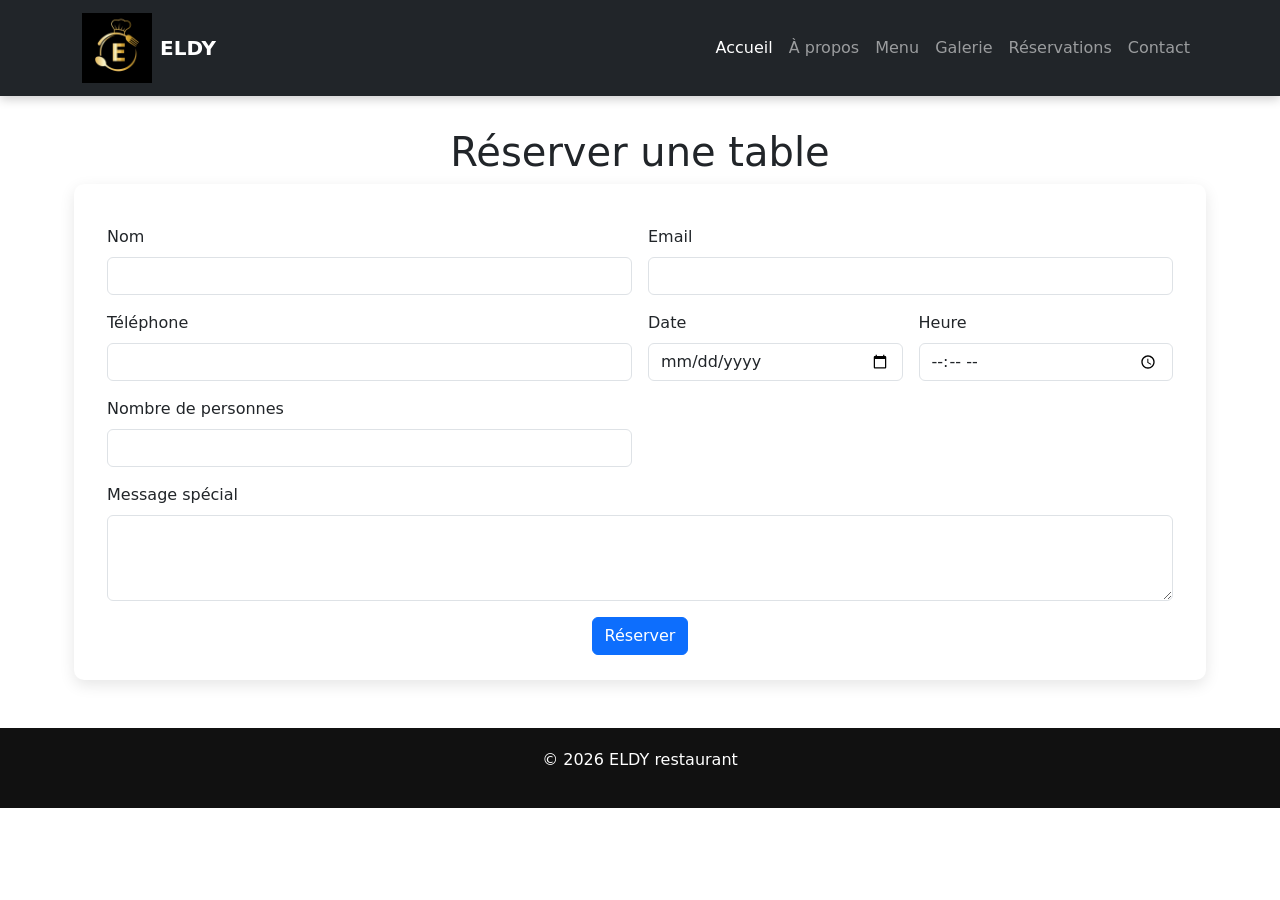
<file: reservation.html>
<!DOCTYPE html>
<html lang="fr">

<head>
    <meta charset="UTF-8">
    <title>Réservation</title>

    <link rel="stylesheet" href="style.css">
    <link href="https://cdn.jsdelivr.net/npm/bootstrap@5.3.2/dist/css/bootstrap.min.css" rel="stylesheet">
</head>

<body>

    <!-- NAVBAR FIXE -->

    <nav class="navbar navbar-expand-lg navbar-dark bg-dark fixed-top">

        <div class="container">

            <a class="navbar-brand d-flex align-items-center" href="#">

                <img src="images/LOGO.jpg" alt="Logo ELDY" width="70" class="me-2">

                ELDY

            </a>

            <button class="navbar-toggler" type="button" data-bs-toggle="collapse" data-bs-target="#menu">

                <span class="navbar-toggler-icon"></span>

            </button>

            <div class="collapse navbar-collapse" id="menu">

                <ul class="navbar-nav ms-auto">

                    <li class="nav-item">
                        <a class="nav-link active" href="index.html">Accueil</a>
                    </li>

                    <li class="nav-item">
                        <a class="nav-link" href="apropos.html">À propos</a>
                    </li>

                    <li class="nav-item">
                        <a class="nav-link" href="menu.html">Menu</a>
                    </li>

                    <li class="nav-item">
                        <a class="nav-link" href="galerie.html">Galerie</a>
                    </li>

                    <li class="nav-item">
                        <a class="nav-link" href="reservation.html">Réservations</a>
                    </li>

                    <li class="nav-item">
                        <a class="nav-link" href="contact.html">Contact</a>
                    </li>

                </ul>

            </div>

        </div>

    </nav>

<main class="container my-5">

<h1 class="text-center mb-4">Réserver une table</h1>

<form class="row g-3">

<div class="col-md-6">
<label for="nom" class="form-label">Nom</label>
<input type="text" class="form-control" id="nom" required>
</div>

<div class="col-md-6">
<label for="email" class="form-label">Email</label>
<input type="email" class="form-control" id="email" required>
</div>

<div class="col-md-6">
<label for="telephone" class="form-label">Téléphone</label>
<input type="tel" class="form-control" id="telephone" required>
</div>

<div class="col-md-3">
<label for="date" class="form-label">Date</label>
<input type="date" class="form-control" id="date" required>
</div>

<div class="col-md-3">
<label for="heure" class="form-label">Heure</label>
<input type="time" class="form-control" id="heure" required>
</div>

<div class="col-md-6">
<label for="personnes" class="form-label">Nombre de personnes</label>
<input type="number" class="form-control" id="personnes" min="1" max="20" required>
</div>

<div class="col-12">
<label for="message" class="form-label">Message spécial</label>
<textarea class="form-control" id="message" rows="3"></textarea>
</div>

<div class="col-12 text-center">
<button type="submit" class="btn btn-primary">Réserver</button>
</div>

</form>

</main>

   
    <footer>
        <p>© 2026 ELDY restaurant</p>
    </footer>

</body>

</html>
</file>
<file: style.css>
/* GENERAL */

body {
    font-family: 'Segoe UI', Tahoma, Geneva, Verdana, sans-serif;
    margin: 0;
    padding: 0;
    background: #f5f5f5;
}

h1,
h2,
h3,
h5 {
    color: #333;
    font-weight: 700;
}

/* NAVBAR */

.navbar {
    box-shadow: 0 3px 10px rgba(0, 0, 0, 0.2);
}

.navbar-brand {
    font-size: 24px;
    font-weight: bold;
}

.nav-link {
    transition: 0.3s;
}

.nav-link:hover {
    color: #ffc107 !important;
}

body {
    padding-top: 80px;
}

.hero {
    height: 90vh;
    display: flex;
    align-items: center;
    justify-content: center;
    text-align: center;
    color: white;
    background: url("images/restaurant.jpg") center/cover no-repeat;
}

.grid-3 {
    display: grid;
    grid-template-columns: repeat(auto-fit, minmax(250px, 1fr));
    gap: 20px;
}

.welcome-img {
    width: 100%;
    max-width: 600px;
    border-radius: 10px;
    margin-top: 20px;
}

/* HERO (ACCUEIL) */

.hero {


    height: 90vh;
    background-image: url("images/antre.jpg");
    background-size: cover;
    background-position: center;
    display: flex;
    align-items: center;
    justify-content: center;
    text-align: center;
    color: white;
    position: relative;
}

.hero::before {
    content: "";
    position: absolute;
    width: 100%;
    height: 100%;
    background: rgba(0, 0, 0, 0.5);
    top: 0;
    left: 0;
}

.hero-content {
    position: relative;
    z-index: 2;
    max-width: 700px;
}

.hero h1 {
    font-size: 60px;
    margin-bottom: 20px;
}

.hero p {
    font-size: 22px;
    margin-bottom: 30px;
}

/* IMAGE APRES BIENVENUE */

.welcome-section {
    padding: 60px 0;
    text-align: center;
    background: #fff;
}

.welcome-img {
    width: 500px;
    margin-top: 50px;
    border-radius: 15px;
    box-shadow: 0 10px 30px rgba(0, 0, 0, 0.2);
}

/* GRID POUR CARDS */

.grid-3 {
    display: grid;
    grid-template-columns: repeat(3, 1fr);
    gap: 30px;
}

/* SECTION PLATS VEDETTES */

.vedettes {
    text-align: center;
    padding: 60px 20px;
    background: #f8f8f8;
}

/* TITRE */

.vedettes h2 {
    font-size: 36px;
    margin-bottom: 40px;
    color: #333;
}

/* CONTAINER DES PLATS */

.plats-container {
    display: flex;
    justify-content: center;
    flex-wrap: wrap;
    gap: 30px;
    max-width: 900px;
    margin: auto;
}

/* CARD */

.plat-card {
    width: 220px;
    background: white;
    border-radius: 15px;
    padding: 20px;
    box-shadow: 0 5px 15px rgba(0, 0, 0, 0.1);
    transition: 0.3s;
    text-align: center;
}

/* HOVER EFFECT */

.plat-card:hover {
    transform: translateY(-8px);
    box-shadow: 0 10px 20px rgba(0, 0, 0, 0.2);
}

/* PHOTO RON */

.plat-card img {
    width: 50px;
    height: 50px;
    object-fit: cover;
    border-radius: 50%;
    border: 4px solid #ffc107;
    margin: auto;
    display: block;
    margin-bottom: 15px;
}

/* NOM PLAT */

.plat-card h3 {
    font-size: 20px;
    margin-bottom: 5px;
}

/* PRIX */

.plat-card p {
    font-size: 18px;
    font-weight: bold;
    color: #d35400;
}

/* MENU */

.menu-title {
    margin-top: 50px;
    margin-bottom: 20px;
    border-left: 5px solid #ffc107;
    padding-left: 10px;
    font-size: 26px;
}

/* GRID MENU */

.menu-grid {
    display: grid;
    grid-template-columns: 1fr;
    gap: 15px;
}

/* ITEM MENU */

.menu-item {
    display: flex;
    align-items: center;
    gap: 15px;
    background: white;
    padding: 15px;
    border-radius: 10px;
    box-shadow: 0 3px 10px rgba(0, 0, 0, 0.1);
    transition: 0.3s;
}

.menu-item:hover {
    transform: scale(1.02);
    box-shadow: 0 5px 15px rgba(0, 0, 0, 0.2);
}

/* IMAGE MENU */

.menu-img {
    width: 50px;
    height: 90px;
    object-fit: cover;
    border-radius: 8px;
}

/* INFO MENU */

.menu-info {
    flex: 1;
}

.menu-info h5 {
    margin: 0;
    font-size: 18px;
}

.menu-info p {
    margin: 0;
    font-size: 14px;
    color: gray;
}

/* PRIX */

.menu-price {
    font-weight: bold;
    font-size: 18px;
    color: #ffc107;
}

/* GALLERY */

.gallery-grid {
    display: grid;
    grid-template-columns: repeat(auto-fit, minmax(250px, 1fr));
    gap: 20px;
}

.gallery-grid img {
    width: 100%;
    height: 220px;
    object-fit: cover;
    border-radius: 10px;
    transition: 0.3s;
}

.gallery-grid img:hover {
    transform: scale(1.05);
}

/* FORM */

form {
    background: white;
    padding: 25px;
    border-radius: 10px;
    box-shadow: 0 5px 15px rgba(0, 0, 0, 0.1);
}

input,
textarea {
    border-radius: 6px !important;
}

/* BOUTONS */

.btn-warning {
    padding: 10px 25px;
    font-weight: bold;
}

/* FOOTER */

footer {
    background: #111;
    color: white;
    text-align: center;
    padding: 20px;
    margin-top: 40px;
}

/* RESPONSIVE */

@media(max-width:992px) {

    .grid-3 {
        grid-template-columns: repeat(2, 1fr);
    }

    .gallery-grid {
        grid-template-columns: repeat(3, 1fr);
    }

}

@media(max-width:768px) {

    .grid-3 {
        grid-template-columns: 1fr;
    }

    .gallery-grid {
        grid-template-columns: repeat(2, 1fr);
    }

    .hero h1 {
        font-size: 40px;
    }

    .hero p {
        font-size: 18px;
    }

    .welcome-img {
        width: 90%;
    }

}

/* HERO APROPOS */

.apropos-hero {
    height: 80vh;
    display: flex;
    justify-content: center;
    align-items: center;
    text-align: center;
    color: white;
    padding: 40px;

    background-size: cover;
    background-position: center;

    animation: slideBg 15s infinite;
}

/* TEXTE */

.apropos-text {
    background: rgba(0, 0, 0, 0.5);
    padding: 30px;
    border-radius: 10px;
    max-width: 600px;
}

/* ANIMATION IMAGE */

@keyframes slideBg {

    0% {
        background-image: url("images/chef\ de\ cuisine.jpg");
    }

    33% {
        background-image: url("images/place\ pour\ manger.jpg");
    }

    66% {
        background-image: url("images/batman\ en\ action.jpg");
    }

    100% {
        background-image: url("images/terasse.jpg");
    }

}

/* PATI NAN APROPOS A */

.chef-section {
    display: flex;
    align-items: center;
    gap: 40px;
    max-width: 1000px;
    margin: auto;
    padding: 50px 20px;
    flex-wrap: wrap;
}


/* IMAGE CHEF */

.chef-image img {
    width: 280px;
    border-radius: 10px;
    box-shadow: 0 4px 15px rgba(0, 0, 0, 0.2);
}

.chef-image figcaption {
    text-align: center;
    margin-top: 8px;
    font-weight: bold;
}


/* TEXTE */

.chef-text {
    flex: 1;
}

.chef-text h2 {
    margin-bottom: 15px;
}

.chef-text p {
    line-height: 1.6;
    color: #555;
}

.map-responsive{
overflow:hidden;
padding-bottom:56.25%;
position:relative;
height:0;
}

.map-responsive iframe{
left:0;
top:0;
height:100%;
width:100%;
position:absolute;
}
</file>
<file: menu.css>
.menu-grid {
    display: grid;
    grid-template-columns: 1fr;
    gap: 15px;
}

.menu-item {
    display: flex;
    align-items: center;
    gap: 15px;
    background: white;
    padding: 15px;
    border-radius: 10px;
    box-shadow: 0 3px 10px rgba(0, 0, 0, 0.1);
}

.menu-img {
    width: 90px;
    height: 90px;
    object-fit: cover;
    border-radius: 8px;
}

.menu-info {
    flex: 1;
}

.menu-info h5 {
    margin: 0;
    font-size: 18px;
}

.menu-info p {
    margin: 0;
    font-size: 14px;
    color: gray;
}

.menu-price {
    font-weight: bold;
    font-size: 18px;
    color: #ffc107;
}

.menu-title {
    margin-top: 40px;
    margin-bottom: 20px;
    border-left: 5px solid #ffc107;
    padding-left: 10px;
}
</file>
